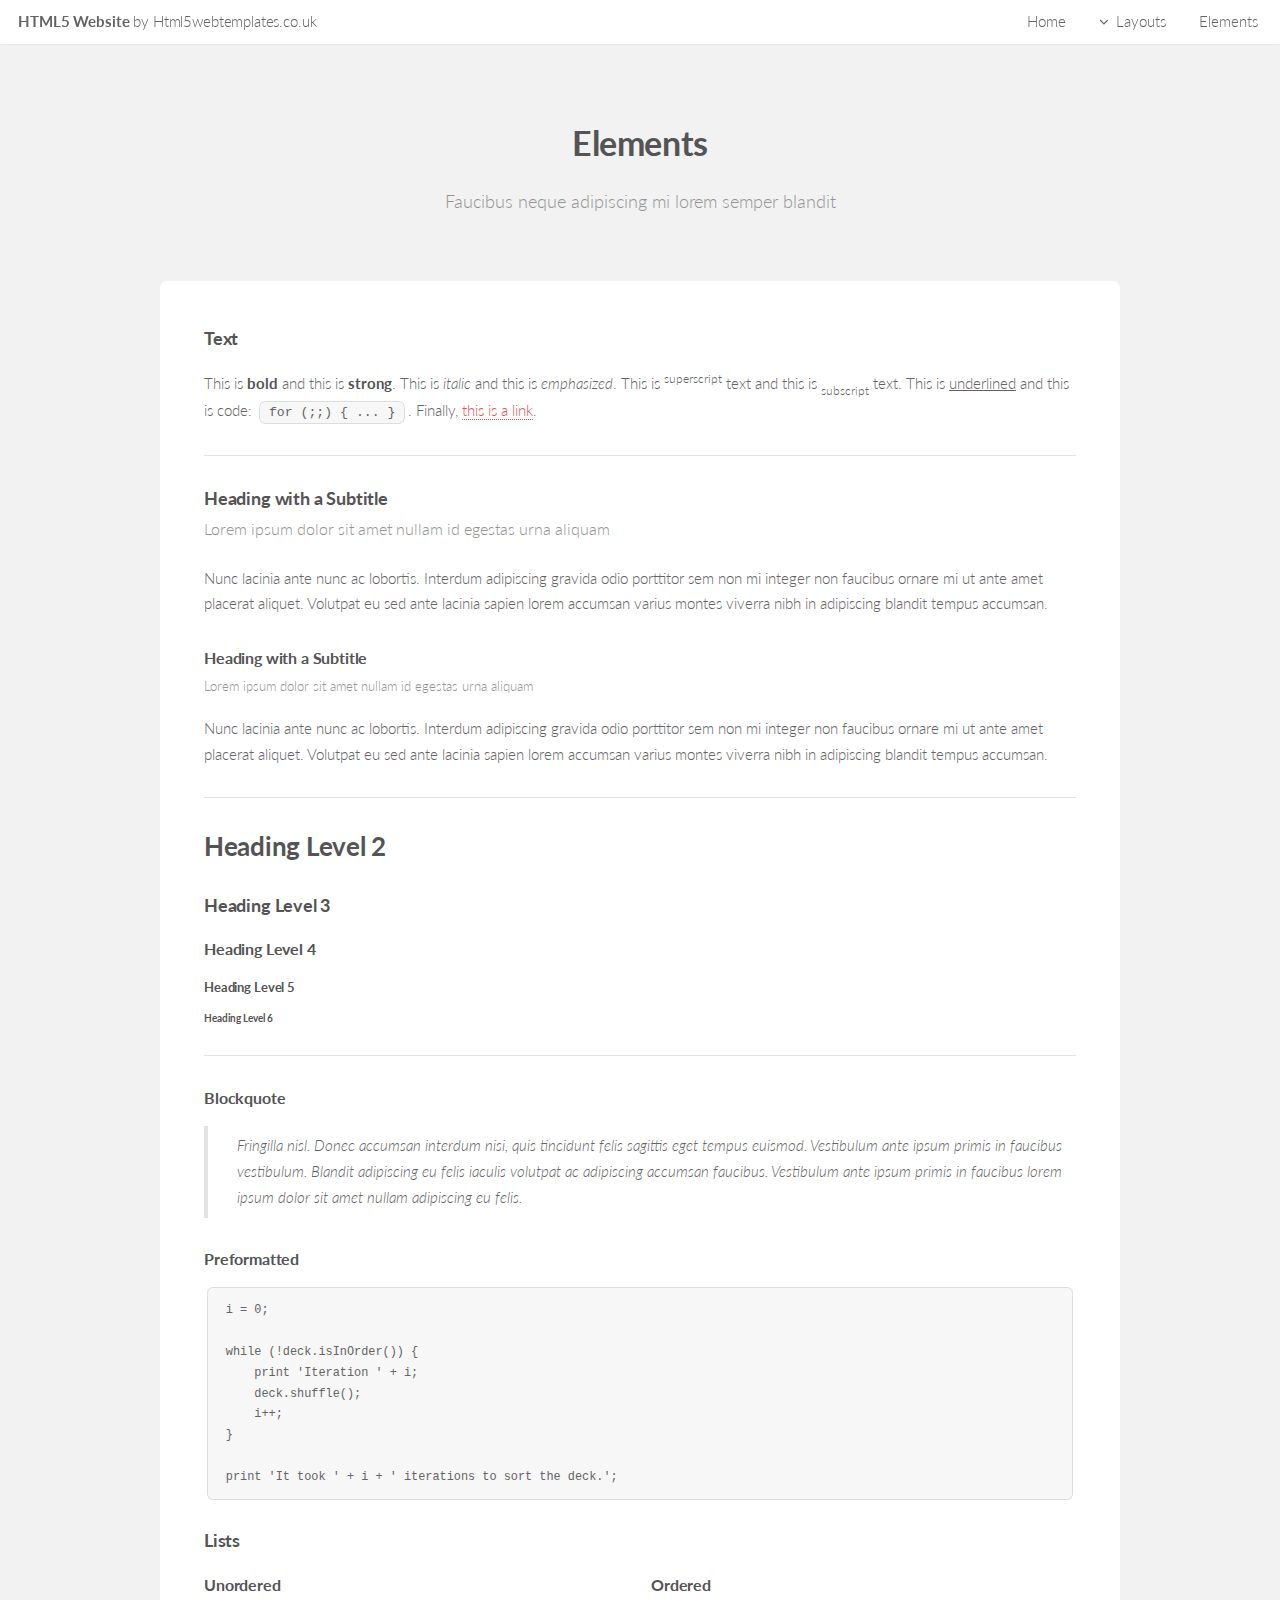
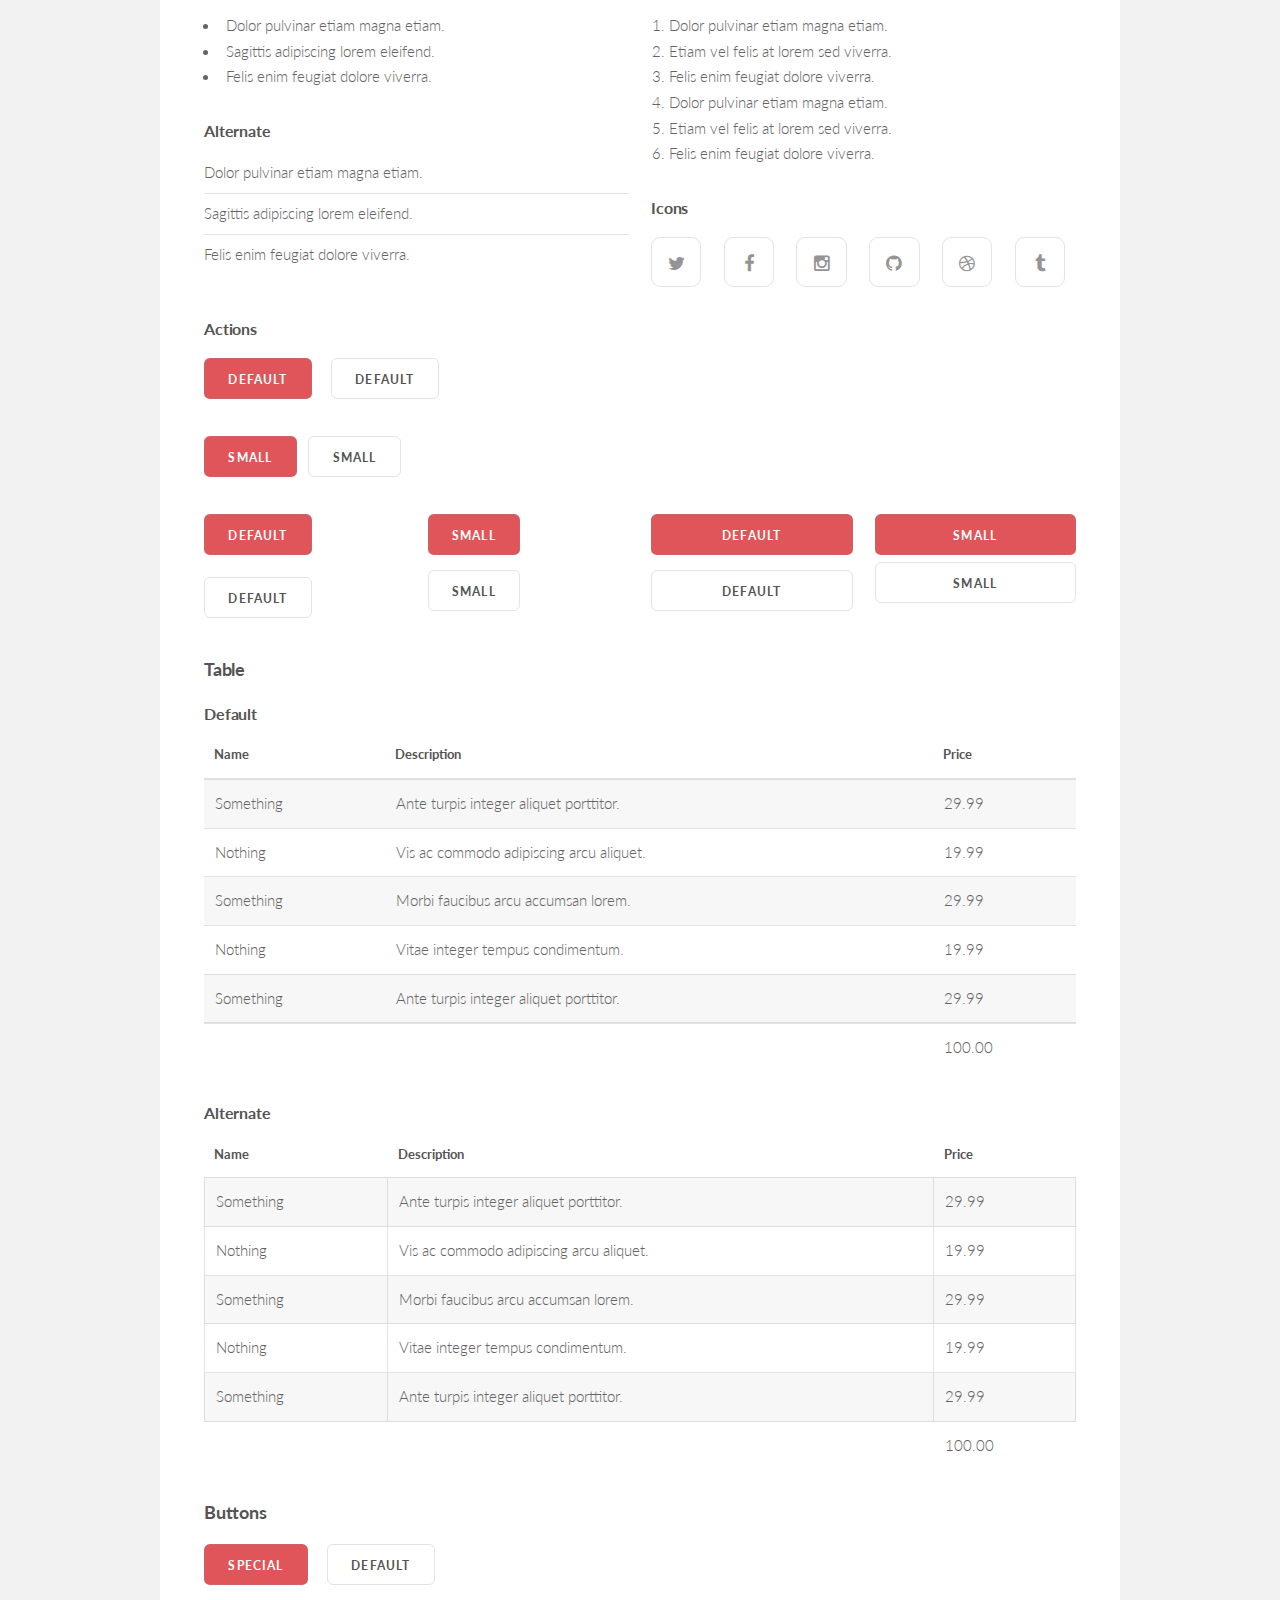
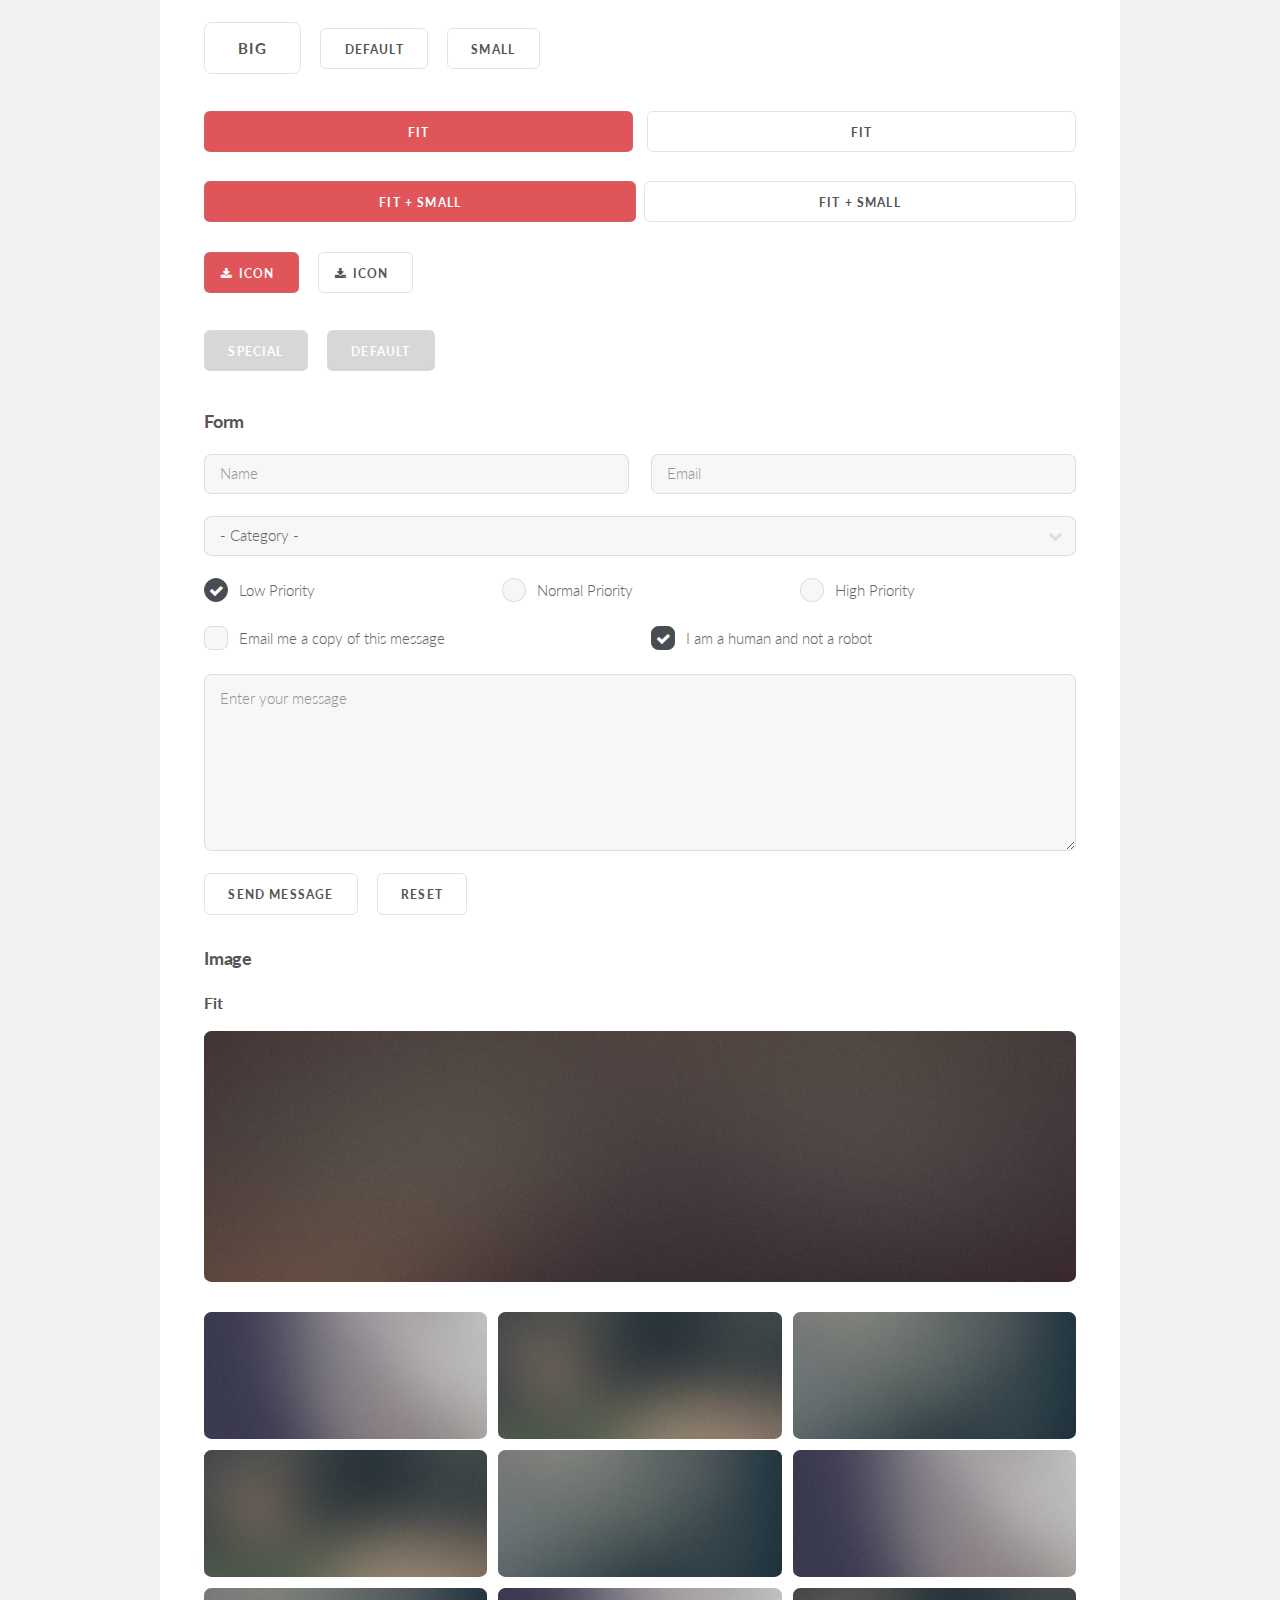
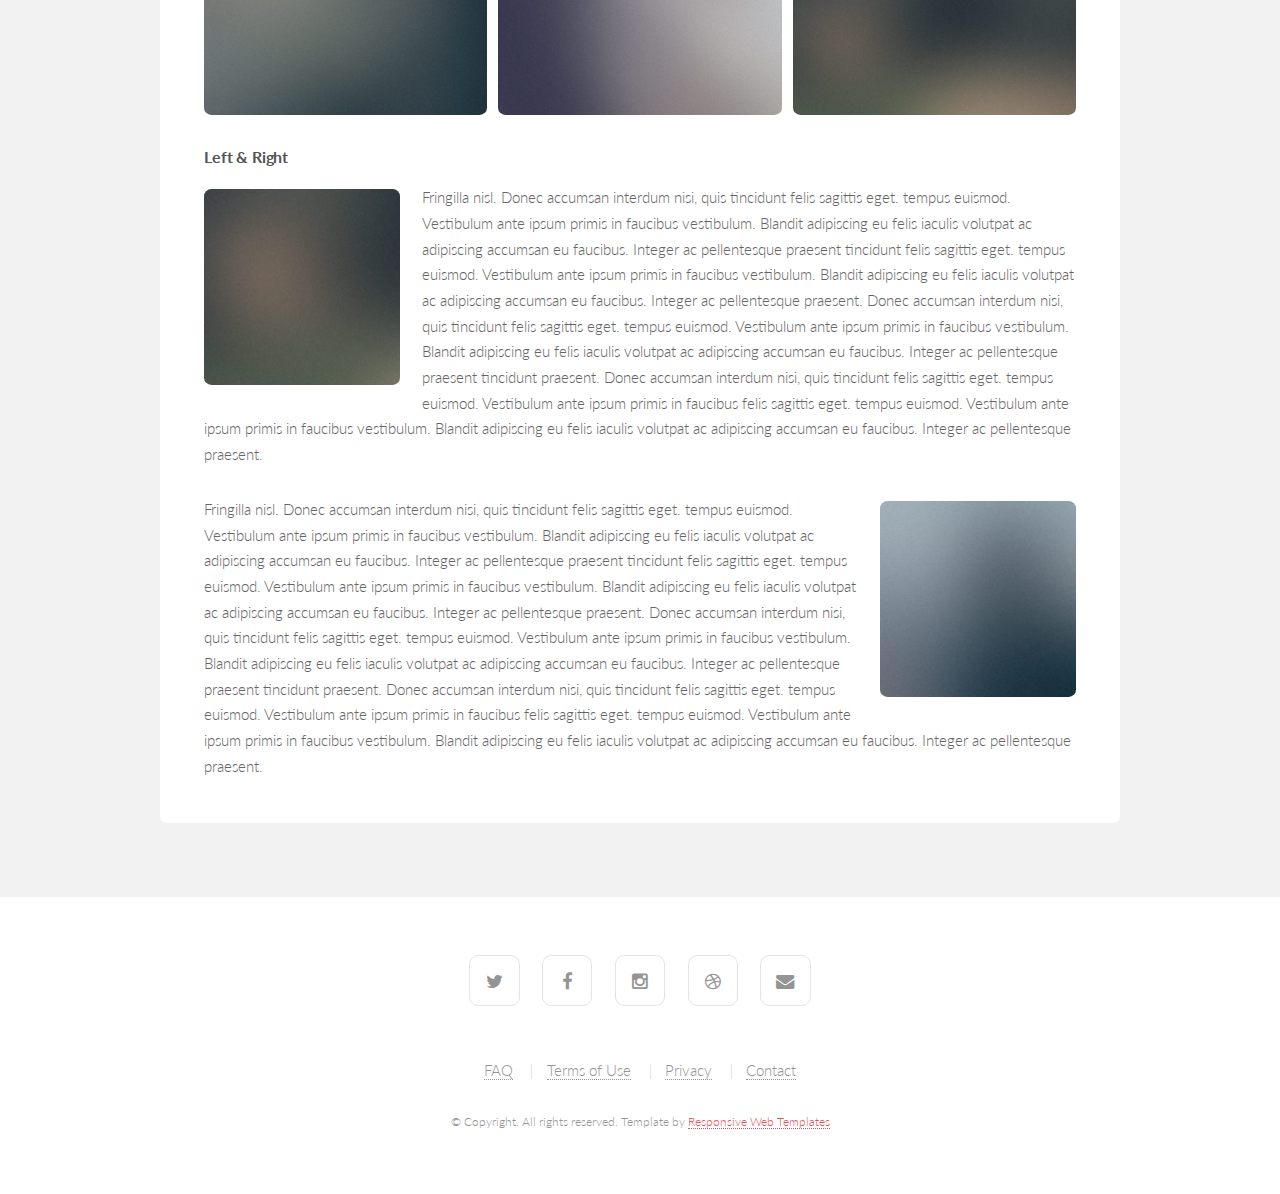
<file: elements.html>
<!DOCTYPE HTML>

<html>
	<head>
		<title> </title>
		<meta http-equiv="content-type" content="text/html; charset=utf-8" />
		<meta name="description" content="" />
		<meta name="keywords" content="" />
		<!--[if lte IE 8]><script src="css/ie/html5shiv.js"></script><![endif]-->
		<script src="js/jquery.min.js"></script>
		<script src="js/jquery.dropotron.min.js"></script>
		<script src="js/jquery.scrollgress.min.js"></script>
		<script src="js/jquery.scrolly.min.js"></script>
		<script src="js/jquery.slidertron.min.js"></script>
		<script src="js/skel.min.js"></script>
		<script src="js/skel-layers.min.js"></script>
		<script src="js/init.js"></script>
		<noscript>
			<link rel="stylesheet" href="css/skel.css" />
			<link rel="stylesheet" href="css/style.css" />
			<link rel="stylesheet" href="css/style-xlarge.css" />
		</noscript>
		<!--[if lte IE 9]><link rel="stylesheet" href="css/ie/v9.css" /><![endif]-->
		<!--[if lte IE 8]><link rel="stylesheet" href="css/ie/v8.css" /><![endif]-->
	</head>
	<body>

		<!-- Header -->
			<header id="header" class="skel-layers-fixed">
			<h1><a href="index.html">HTML5 Website <span>by Html5webtemplates.co.uk</span></a></h1>	
				<nav id="nav">
					<ul>
						<li><a href="index.html">Home</a></li>
						<li>
							<a href="" class="icon fa-angle-down">Layouts</a>
							<ul>
								<li><a href="left-sidebar.html">Left Sidebar</a></li>
								<li><a href="right-sidebar.html">Right Sidebar</a></li>
								<li><a href="no-sidebar.html">No Sidebar</a></li>
								<li>
									<a href="">Submenu</a>
									<ul>
										<li><a href="#">Option 1</a></li>
										<li><a href="#">Option 2</a></li>
										<li><a href="#">Option 3</a></li>
										<li><a href="#">Option 4</a></li>
									</ul>
								</li>
							</ul>
						</li>
						<li><a href="elements.html">Elements</a></li>
					</ul>
				</nav>
			</header>

		<!-- Main -->
			<section id="main" class="wrapper style1">
				<header class="major">
					<h2>Elements</h2>
					<p>Faucibus neque adipiscing mi lorem semper blandit</p>
				</header>
				<div class="container">
						
					<!-- Content -->
						<section id="content">

							<!-- Text -->
								<section>
									<h3>Text</h3>
									<p>This is <b>bold</b> and this is <strong>strong</strong>. This is <i>italic</i> and this is <em>emphasized</em>.
									This is <sup>superscript</sup> text and this is <sub>subscript</sub> text.
									This is <u>underlined</u> and this is code: <code>for (;;) { ... }</code>. Finally, <a href="#">this is a link</a>.</p>

									<hr />
									
									<header>
										<h3>Heading with a Subtitle</h3>
										<p>Lorem ipsum dolor sit amet nullam id egestas urna aliquam</p>
									</header>
									<p>Nunc lacinia ante nunc ac lobortis. Interdum adipiscing gravida odio porttitor sem non mi integer non faucibus ornare mi ut ante amet placerat aliquet. Volutpat eu sed ante lacinia sapien lorem accumsan varius montes viverra nibh in adipiscing blandit tempus accumsan.</p>
									<header>
										<h4>Heading with a Subtitle</h4>
										<p>Lorem ipsum dolor sit amet nullam id egestas urna aliquam</p>
									</header>
									<p>Nunc lacinia ante nunc ac lobortis. Interdum adipiscing gravida odio porttitor sem non mi integer non faucibus ornare mi ut ante amet placerat aliquet. Volutpat eu sed ante lacinia sapien lorem accumsan varius montes viverra nibh in adipiscing blandit tempus accumsan.</p>

									<hr />
									
									<h2>Heading Level 2</h2>
									<h3>Heading Level 3</h3>
									<h4>Heading Level 4</h4>
									<h5>Heading Level 5</h5>
									<h6>Heading Level 6</h6>

									<hr />

									<h4>Blockquote</h4>
									<blockquote>Fringilla nisl. Donec accumsan interdum nisi, quis tincidunt felis sagittis eget tempus euismod. Vestibulum ante ipsum primis in faucibus vestibulum. Blandit adipiscing eu felis iaculis volutpat ac adipiscing accumsan faucibus. Vestibulum ante ipsum primis in faucibus lorem ipsum dolor sit amet nullam adipiscing eu felis.</blockquote>

									<h4>Preformatted</h4>
									<pre><code>i = 0;

while (!deck.isInOrder()) {
    print 'Iteration ' + i;
    deck.shuffle();
    i++;
}

print 'It took ' + i + ' iterations to sort the deck.';
</code></pre>
								</section>

							<!-- Lists -->
								<section>
									<h3>Lists</h3>
									<div class="row">
										<div class="6u 12u(2)">

											<h4>Unordered</h4>
											<ul>
												<li>Dolor pulvinar etiam magna etiam.</li>
												<li>Sagittis adipiscing lorem eleifend.</li>
												<li>Felis enim feugiat dolore viverra.</li>
											</ul>

											<h4>Alternate</h4>
											<ul class="alt">
												<li>Dolor pulvinar etiam magna etiam.</li>
												<li>Sagittis adipiscing lorem eleifend.</li>
												<li>Felis enim feugiat dolore viverra.</li>
											</ul>
											
										</div>
										<div class="6u 12u(2)">
											
											<h4>Ordered</h4>
											<ol>
												<li>Dolor pulvinar etiam magna etiam.</li>
												<li>Etiam vel felis at lorem sed viverra.</li>
												<li>Felis enim feugiat dolore viverra.</li>
												<li>Dolor pulvinar etiam magna etiam.</li>
												<li>Etiam vel felis at lorem sed viverra.</li>
												<li>Felis enim feugiat dolore viverra.</li>
											</ol>

											<h4>Icons</h4>
											<ul class="icons">
												<li><a href="#" class="icon fa-twitter"><span class="label">Twitter</span></a></li>
												<li><a href="#" class="icon fa-facebook"><span class="label">Facebook</span></a></li>
												<li><a href="#" class="icon fa-instagram"><span class="label">Instagram</span></a></li>
												<li><a href="#" class="icon fa-github"><span class="label">Github</span></a></li>
												<li><a href="#" class="icon fa-dribbble"><span class="label">Dribbble</span></a></li>
												<li><a href="#" class="icon fa-tumblr"><span class="label">Tumblr</span></a></li>
											</ul>

										</div>
									</div>

									<h4>Actions</h4>
									<ul class="actions">
										<li><a href="#" class="button special">Default</a></li>
										<li><a href="#" class="button">Default</a></li>
									</ul>
									<ul class="actions small">
										<li><a href="#" class="button special small">Small</a></li>
										<li><a href="#" class="button small">Small</a></li>
									</ul>
									<div class="row">
										<div class="3u 12u(2)">
											<ul class="actions vertical">
												<li><a href="#" class="button special">Default</a></li>
												<li><a href="#" class="button">Default</a></li>
											</ul>
										</div>
										<div class="3u 12u(2)">
											<ul class="actions vertical small">
												<li><a href="#" class="button special small">Small</a></li>
												<li><a href="#" class="button small">Small</a></li>
											</ul>
										</div>
										<div class="3u 12u(2)">
											<ul class="actions vertical">
												<li><a href="#" class="button special fit">Default</a></li>
												<li><a href="#" class="button fit">Default</a></li>
											</ul>
										</div>
										<div class="3u 12u(2)">
											<ul class="actions vertical small">
												<li><a href="#" class="button special small fit">Small</a></li>
												<li><a href="#" class="button small fit">Small</a></li>
											</ul>
										</div>
									</div>
								</section>

							<!-- Table -->
								<section>
									<h3>Table</h3>
									
									<h4>Default</h4>
									<div class="table-wrapper">
										<table>
											<thead>
												<tr>
													<th>Name</th>
													<th>Description</th>
													<th>Price</th>
												</tr>
											</thead>
											<tbody>
												<tr>
													<td>Something</td>
													<td>Ante turpis integer aliquet porttitor.</td>
													<td>29.99</td>
												</tr>
												<tr>
													<td>Nothing</td>
													<td>Vis ac commodo adipiscing arcu aliquet.</td>
													<td>19.99</td>
												</tr>
												<tr>
													<td>Something</td>
													<td> Morbi faucibus arcu accumsan lorem.</td>
													<td>29.99</td>
												</tr>
												<tr>
													<td>Nothing</td>
													<td>Vitae integer tempus condimentum.</td>
													<td>19.99</td>
												</tr>
												<tr>
													<td>Something</td>
													<td>Ante turpis integer aliquet porttitor.</td>
													<td>29.99</td>
												</tr>
											</tbody>
											<tfoot>
												<tr>
													<td colspan="2"></td>
													<td>100.00</td>
												</tr>
											</tfoot>
										</table>
									</div>
									
									<h4>Alternate</h4>
									<div class="table-wrapper">
										<table class="alt">
											<thead>
												<tr>
													<th>Name</th>
													<th>Description</th>
													<th>Price</th>
												</tr>
											</thead>
											<tbody>
												<tr>
													<td>Something</td>
													<td>Ante turpis integer aliquet porttitor.</td>
													<td>29.99</td>
												</tr>
												<tr>
													<td>Nothing</td>
													<td>Vis ac commodo adipiscing arcu aliquet.</td>
													<td>19.99</td>
												</tr>
												<tr>
													<td>Something</td>
													<td> Morbi faucibus arcu accumsan lorem.</td>
													<td>29.99</td>
												</tr>
												<tr>
													<td>Nothing</td>
													<td>Vitae integer tempus condimentum.</td>
													<td>19.99</td>
												</tr>
												<tr>
													<td>Something</td>
													<td>Ante turpis integer aliquet porttitor.</td>
													<td>29.99</td>
												</tr>
											</tbody>
											<tfoot>
												<tr>
													<td colspan="2"></td>
													<td>100.00</td>
												</tr>
											</tfoot>
										</table>
									</div>
								</section>

							<!-- Buttons -->
								<section>
									<h3>Buttons</h3>
									<ul class="actions">
										<li><a href="#" class="button special">Special</a></li>
										<li><a href="#" class="button">Default</a></li>
									</ul>
									<ul class="actions">
										<li><a href="#" class="button big">Big</a></li>
										<li><a href="#" class="button">Default</a></li>
										<li><a href="#" class="button small">Small</a></li>
									</ul>
									<ul class="actions fit">
										<li><a href="#" class="button special fit">Fit</a></li>
										<li><a href="#" class="button fit">Fit</a></li>
									</ul>
									<ul class="actions fit small">
										<li><a href="#" class="button special fit small">Fit + Small</a></li>
										<li><a href="#" class="button fit small">Fit + Small</a></li>
									</ul>
									<ul class="actions">
										<li><a href="#" class="button special icon fa-download">Icon</a></li>
										<li><a href="#" class="button icon fa-download">Icon</a></li>
									</ul>
									<ul class="actions">
										<li><span class="button special disabled">Special</span></li>
										<li><span class="button disabled">Default</span></li>
									</ul>
								</section>

							<!-- Form -->
								<section>
									<h3>Form</h3>
									<form method="post" action="#">
										<div class="row uniform">
											<div class="6u 12u(3)">
												<input type="text" name="name" id="name" value="" placeholder="Name" />
											</div>
											<div class="6u 12u(3)">
												<input type="email" name="email" id="email" value="" placeholder="Email" />
											</div>
										</div>
										<div class="row uniform">
											<div class="12u">
												<div class="select-wrapper">
													<select name="category" id="category">
														<option value="">- Category -</option>
														<option value="1">Manufacturing</option>
														<option value="1">Shipping</option>
														<option value="1">Administration</option>
														<option value="1">Human Resources</option>
													</select>
												</div>
											</div>
										</div>
										<div class="row uniform">
											<div class="4u 12u(2)">
												<input type="radio" id="priority-low" name="priority" checked>
												<label for="priority-low">Low Priority</label>
											</div>
											<div class="4u 12u(2)">
												<input type="radio" id="priority-normal" name="priority">
												<label for="priority-normal">Normal Priority</label>
											</div>
											<div class="4u 12u(2)">
												<input type="radio" id="priority-high" name="priority">
												<label for="priority-high">High Priority</label>
											</div>
										</div>
										<div class="row uniform">
											<div class="6u 12u(2)">
												<input type="checkbox" id="copy" name="copy">
												<label for="copy">Email me a copy of this message</label>
											</div>
											<div class="6u 12u(2)">
												<input type="checkbox" id="human" name="human" checked>
												<label for="human">I am a human and not a robot</label>
											</div>
										</div>
										<div class="row uniform">
											<div class="12u">
												<textarea name="message" id="message" placeholder="Enter your message" rows="6"></textarea>
											</div>
										</div>
										<div class="row uniform">
											<div class="12u">
												<ul class="actions">
													<li><input type="submit" value="Send Message" /></li>
													<li><input type="reset" value="Reset" class="alt" /></li>
												</ul>
											</div>
										</div>
									</form>
								</section>

							<!-- Image -->
								<section>
									<h3>Image</h3>
									<h4>Fit</h4>
									<span class="image fit"><img src="images/pic07.jpg" alt="" /></span>
									<div class="box alt">
										<div class="row 50% uniform">
											<div class="4u 6u(3)"><span class="image fit"><img src="images/pic01.jpg" alt="" /></span></div>
											<div class="4u 6u(3)"><span class="image fit"><img src="images/pic02.jpg" alt="" /></span></div>
											<div class="4u 6u(3)"><span class="image fit"><img src="images/pic03.jpg" alt="" /></span></div>
											<div class="4u 6u(3)"><span class="image fit"><img src="images/pic02.jpg" alt="" /></span></div>
											<div class="4u 6u(3)"><span class="image fit"><img src="images/pic03.jpg" alt="" /></span></div>
											<div class="4u 6u(3)"><span class="image fit"><img src="images/pic01.jpg" alt="" /></span></div>
											<div class="4u 6u(3)"><span class="image fit"><img src="images/pic03.jpg" alt="" /></span></div>
											<div class="4u 6u(3)"><span class="image fit"><img src="images/pic01.jpg" alt="" /></span></div>
											<div class="4u 6u(3)"><span class="image fit"><img src="images/pic02.jpg" alt="" /></span></div>
										</div>
									</div>

									<h4>Left &amp; Right</h4>
									<p><span class="image left"><img src="images/pic08.jpg" alt="" /></span>Fringilla nisl. Donec accumsan interdum nisi, quis tincidunt felis sagittis eget. tempus euismod. Vestibulum ante ipsum primis in faucibus vestibulum. Blandit adipiscing eu felis iaculis volutpat ac adipiscing accumsan eu faucibus. Integer ac pellentesque praesent tincidunt felis sagittis eget. tempus euismod. Vestibulum ante ipsum primis in faucibus vestibulum. Blandit adipiscing eu felis iaculis volutpat ac adipiscing accumsan eu faucibus. Integer ac pellentesque praesent. Donec accumsan interdum nisi, quis tincidunt felis sagittis eget. tempus euismod. Vestibulum ante ipsum primis in faucibus vestibulum. Blandit adipiscing eu felis iaculis volutpat ac adipiscing accumsan eu faucibus. Integer ac pellentesque praesent tincidunt praesent. Donec accumsan interdum nisi, quis tincidunt felis sagittis eget. tempus euismod. Vestibulum ante ipsum primis in faucibus felis sagittis eget. tempus euismod. Vestibulum ante ipsum primis in faucibus vestibulum. Blandit adipiscing eu felis iaculis volutpat ac adipiscing accumsan eu faucibus. Integer ac pellentesque praesent.</p>
									<p><span class="image right"><img src="images/pic09.jpg" alt="" /></span>Fringilla nisl. Donec accumsan interdum nisi, quis tincidunt felis sagittis eget. tempus euismod. Vestibulum ante ipsum primis in faucibus vestibulum. Blandit adipiscing eu felis iaculis volutpat ac adipiscing accumsan eu faucibus. Integer ac pellentesque praesent tincidunt felis sagittis eget. tempus euismod. Vestibulum ante ipsum primis in faucibus vestibulum. Blandit adipiscing eu felis iaculis volutpat ac adipiscing accumsan eu faucibus. Integer ac pellentesque praesent. Donec accumsan interdum nisi, quis tincidunt felis sagittis eget. tempus euismod. Vestibulum ante ipsum primis in faucibus vestibulum. Blandit adipiscing eu felis iaculis volutpat ac adipiscing accumsan eu faucibus. Integer ac pellentesque praesent tincidunt praesent. Donec accumsan interdum nisi, quis tincidunt felis sagittis eget. tempus euismod. Vestibulum ante ipsum primis in faucibus felis sagittis eget. tempus euismod. Vestibulum ante ipsum primis in faucibus vestibulum. Blandit adipiscing eu felis iaculis volutpat ac adipiscing accumsan eu faucibus. Integer ac pellentesque praesent.</p>
								</section>

						</section>

				</div>
			</section>
			
		<!-- Footer -->
			<footer id="footer">
				<ul class="icons">
					<li><a href="#" class="icon fa-twitter"><span class="label">Twitter</span></a></li>
					<li><a href="#" class="icon fa-facebook"><span class="label">Facebook</span></a></li>
					<li><a href="#" class="icon fa-instagram"><span class="label">Instagram</span></a></li>
					<li><a href="#" class="icon fa-dribbble"><span class="label">Dribbble</span></a></li>
					<li><a href="#" class="icon fa-envelope"><span class="label">Envelope</span></a></li>
				</ul>
				<ul class="menu">
					<li><a href="#">FAQ</a></li>
					<li><a href="#">Terms of Use</a></li>
					<li><a href="#">Privacy</a></li>
					<li><a href="#">Contact</a></li>
				</ul>
				<span class="copyright">
			&copy; Copyright. All rights reserved. Template by <a href="http://www.html5webtemplates.co.uk">Responsive Web Templates</a>	
				</span>
			</footer>

	</body>
</html>
</file>
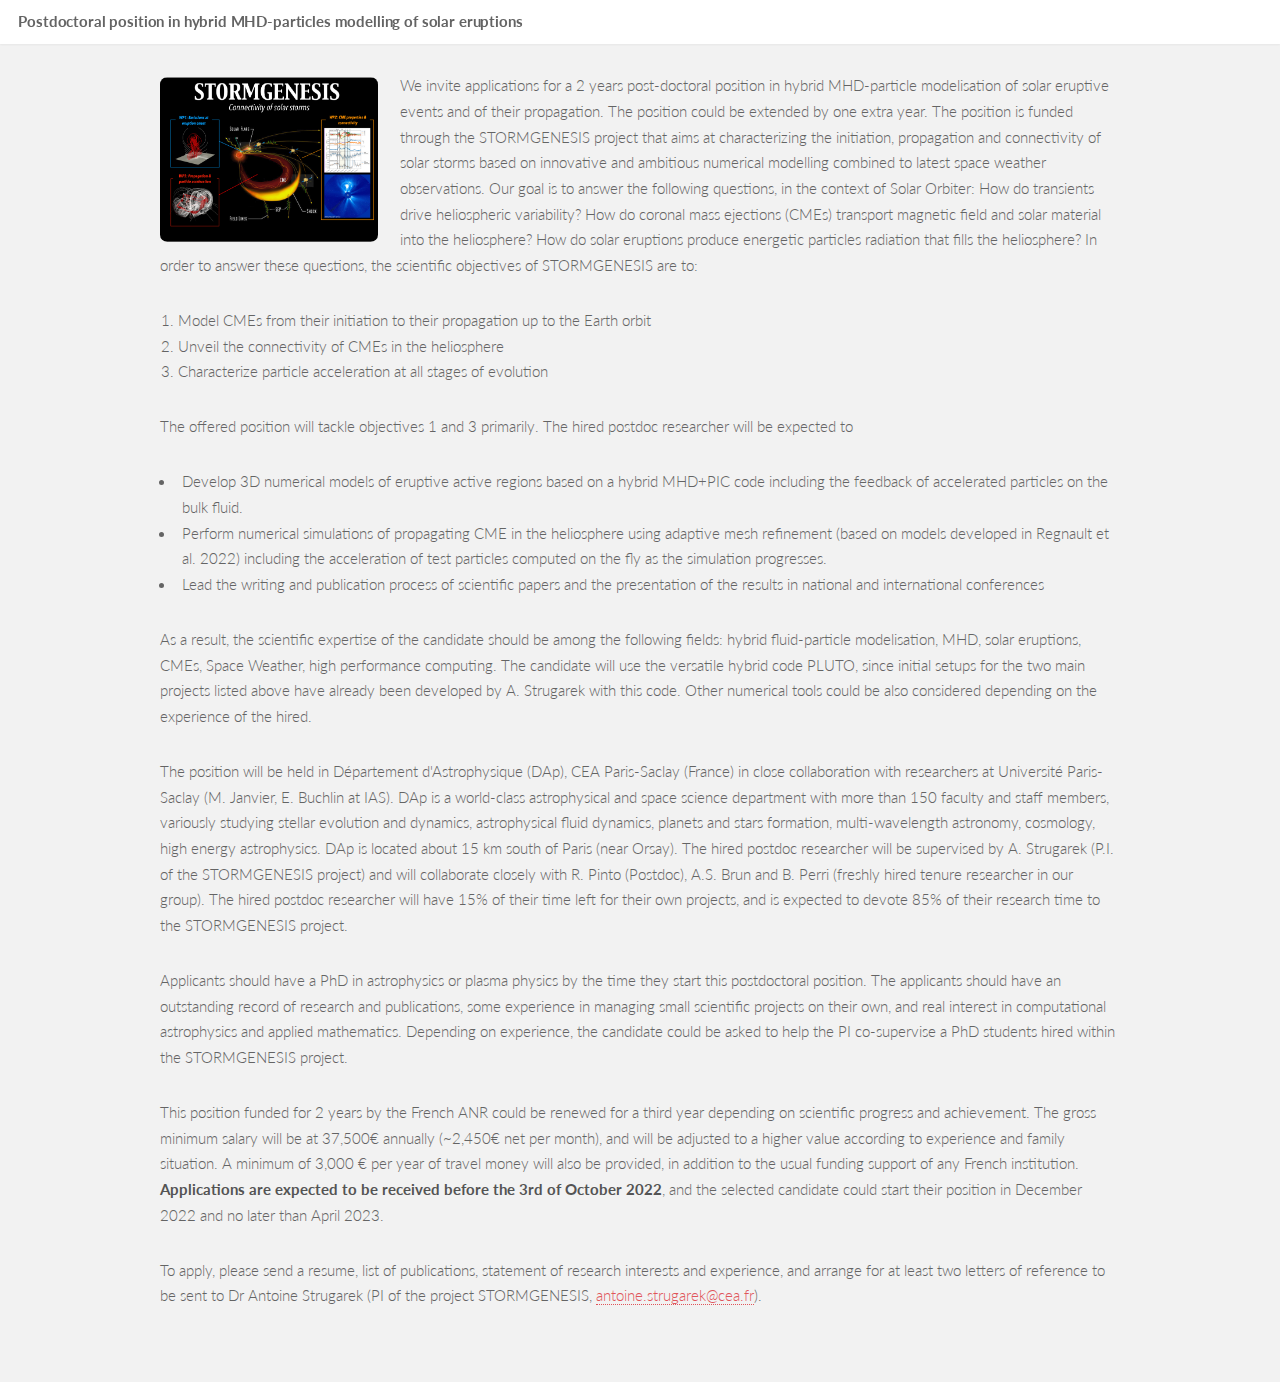
<file: jobad.html>
<!DOCTYPE HTML>

<html>
	<head>
		<title> </title>
		<meta http-equiv="content-type" content="text/html; charset=utf-8" />
		<meta name="description" content="" />
		<meta name="keywords" content="" />
		<!--[if lte IE 8]><script src="css/ie/html5shiv.js"></script><![endif]-->
		<script src="js/jquery.min.js"></script>
		<script src="js/jquery.dropotron.min.js"></script>
		<script src="js/jquery.scrollgress.min.js"></script>
		<script src="js/jquery.scrolly.min.js"></script>
		<script src="js/jquery.slidertron.min.js"></script>
		<script src="js/skel.min.js"></script>
		<script src="js/skel-layers.min.js"></script>
		<script src="js/init.js"></script>
		<noscript>
			<link rel="stylesheet" href="css/skel.css" />
			<link rel="stylesheet" href="css/style.css" />
			<link rel="stylesheet" href="css/style-xlarge.css" />
		</noscript>
		<!--[if lte IE 9]><link rel="stylesheet" href="css/ie/v9.css" /><![endif]-->
		<!--[if lte IE 8]><link rel="stylesheet" href="css/ie/v8.css" /><![endif]-->
	</head>
	<body class="landing">

		<!-- Header -->
			<header id="header" class="skel-layers-fixed">
                	<h1>Postdoctoral position in hybrid MHD-particles modelling of solar eruptions </h1>
 			</header>

			<section id="ad" class="wrapper style1">
				<div class="container">

					<div class="container">
						<a href="#" class="image left"><img src="images/STORMGENESIS.png" alt="" /></a>

						<p> We invite applications for a 2 years post-doctoral position in hybrid MHD-particle modelisation of solar eruptive events and of their propagation. The position could be extended by one extra year.

						The position is funded through the STORMGENESIS project that aims at characterizing the initiation, propagation and connectivity of solar storms based on innovative and ambitious numerical modelling combined to latest space weather observations. Our goal is to answer the following questions, in the context of Solar Orbiter: How do transients drive heliospheric variability? How do coronal mass ejections (CMEs) transport magnetic field and solar material into the heliosphere? How do solar eruptions produce energetic particles radiation that fills the heliosphere? In order to answer these questions, the scientific objectives of STORMGENESIS are to:</p>

						<ol>
							<li> Model CMEs from their initiation to their propagation up to the Earth orbit</li>
							<li> Unveil the connectivity of CMEs in the heliosphere </li>
							<li> Characterize particle acceleration at all stages of evolution</li>
						</ol>
					</div>

					<p>The offered position will tackle objectives 1 and 3 primarily. The hired postdoc researcher will be expected to </p>

					<ul>
						<li>Develop 3D numerical models of eruptive active regions based on a hybrid MHD+PIC code including the feedback of accelerated particles on the bulk fluid. </li>
						<li>Perform numerical simulations of propagating CME in the heliosphere using adaptive mesh refinement (based on models developed in Regnault et al. 2022) including the acceleration of test particles computed on the fly as the simulation progresses. </li>
						<li>Lead the writing and publication process of scientific papers and the presentation of the results in national and international conferences	</li>
					</ul>

					<p>As a result, the scientific expertise of the candidate should be among the following fields: hybrid fluid-particle modelisation, MHD, solar eruptions, CMEs, Space Weather, high performance computing. The candidate will use the versatile hybrid code PLUTO, since initial setups for the two main projects listed above have already been developed by A. Strugarek with this code. Other numerical tools could be also considered depending on the experience of the hired. </p>

					<p>The position will be held in Département d'Astrophysique (DAp), CEA Paris-Saclay (France) in close collaboration with researchers at Université Paris-Saclay (M. Janvier, E. Buchlin at IAS). DAp is a world-class astrophysical and space science department with more than 150 faculty and staff members, variously studying stellar evolution and dynamics, astrophysical fluid dynamics, planets and stars formation, multi-wavelength astronomy, cosmology, high energy astrophysics. DAp is located about 15 km south of Paris (near Orsay). The hired postdoc researcher will be supervised by A. Strugarek (P.I. of the STORMGENESIS project) and will collaborate closely with R. Pinto (Postdoc), A.S. Brun and B. Perri (freshly hired tenure researcher in our group). The hired postdoc researcher will have 15% of their time left for their own projects, and is expected to devote 85% of their research time to the STORMGENESIS project.</p>

					<p>Applicants should have a PhD in astrophysics or plasma physics by the time they start this postdoctoral position. The applicants should have an outstanding record of research and publications, some experience in managing small scientific projects on their own, and real interest in computational astrophysics and applied mathematics. Depending on experience, the candidate could be asked to help the PI co-supervise a PhD students hired within the STORMGENESIS project.</p>

					<p>This position funded for 2 years by the French ANR could be renewed for a third year depending on scientific progress and achievement. The gross minimum salary will be at 37,500€ annually (~2,450€ net per month), and will be adjusted to a higher value according to experience and family situation. A minimum of 3,000 € per year of travel money will also be provided, in addition to the usual funding support of any French institution. <strong>Applications are expected to be received before the 3rd of October 2022</strong>, and the selected candidate could start their position in December 2022 and no later than April 2023.  </p>

					<p>To apply, please send a resume, list of publications, statement of research interests and experience, and arrange for at least two letters of reference to be sent to Dr Antoine Strugarek (PI of the project STORMGENESIS, <a href="mailto:antoine.strugarek@cea.fr">antoine.strugarek@cea.fr</a>).</p>
					
					

				</div>
			</section>


	</body>
</html>
</file>
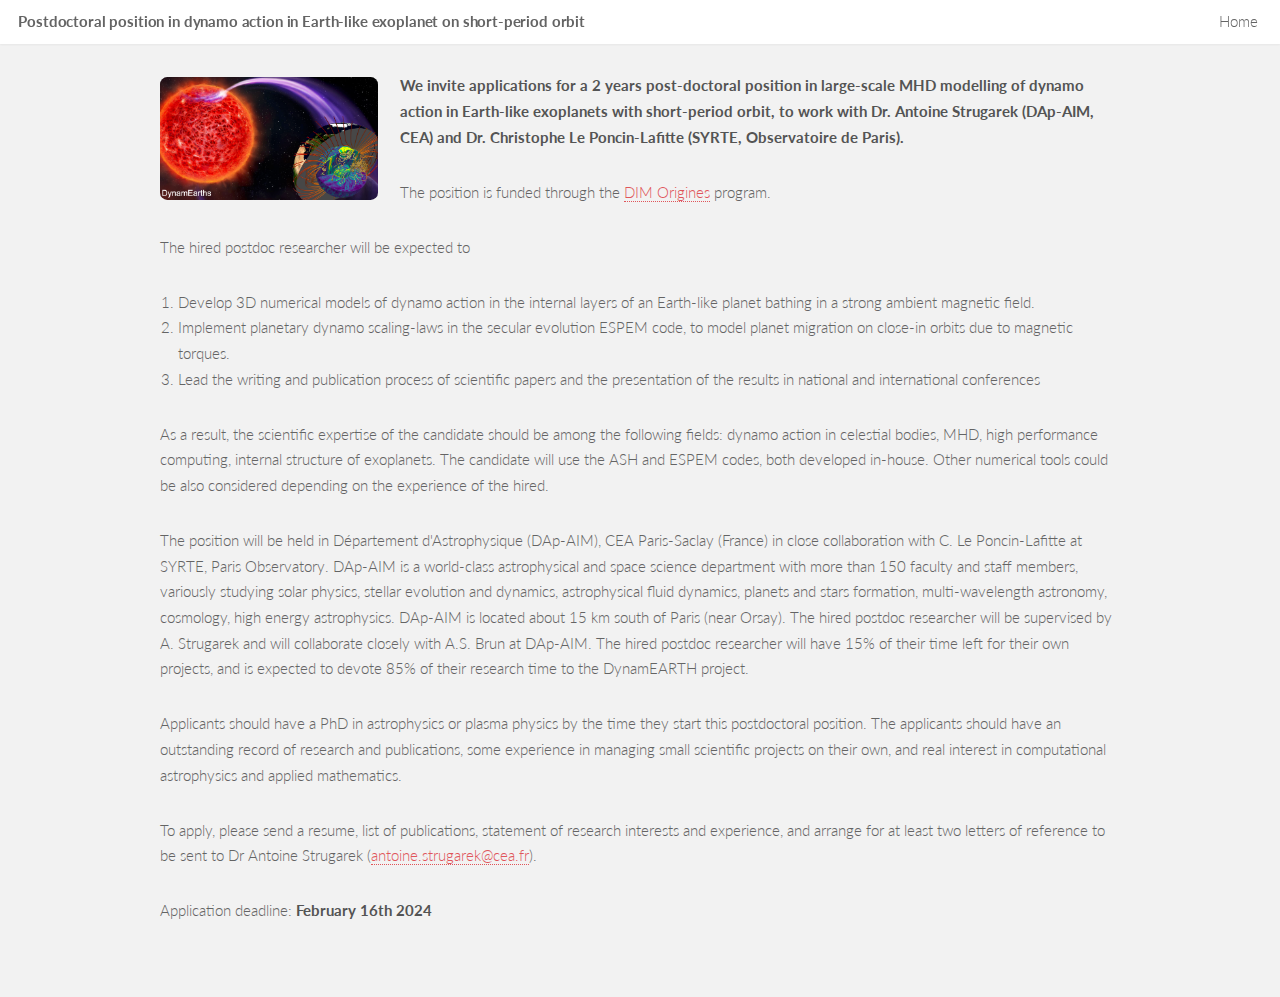
<file: jobad_MagEarth.html>
<!DOCTYPE HTML>

<html>
	<head>
		<title> </title>
		<meta http-equiv="content-type" content="text/html; charset=utf-8" />
		<meta name="description" content="" />
		<meta name="keywords" content="" />
		<!--[if lte IE 8]><script src="css/ie/html5shiv.js"></script><![endif]-->
		<script src="js/jquery.min.js"></script>
		<script src="js/jquery.dropotron.min.js"></script>
		<script src="js/jquery.scrollgress.min.js"></script>
		<script src="js/jquery.scrolly.min.js"></script>
		<script src="js/jquery.slidertron.min.js"></script>
		<script src="js/skel.min.js"></script>
		<script src="js/skel-layers.min.js"></script>
		<script src="js/init.js"></script>
		<noscript>
			<link rel="stylesheet" href="css/skel.css" />
			<link rel="stylesheet" href="css/style.css" />
			<link rel="stylesheet" href="css/style-xlarge.css" />
		</noscript>
		<!--[if lte IE 9]><link rel="stylesheet" href="css/ie/v9.css" /><![endif]-->
		<!--[if lte IE 8]><link rel="stylesheet" href="css/ie/v8.css" /><![endif]-->
	</head>
	<body class="landing">

		<!-- Header -->
			<header id="header" class="skel-layers-fixed">
                	<h1>Postdoctoral position in dynamo action in Earth-like exoplanet on short-period orbit  </h1>
					<nav id="nav">
						<ul>
							<li><a href="index.html">Home</a></li>
						</ul>
					</nav>
 			</header>

			<section id="ad" class="wrapper style1">
				<!-- <div class="container"> -->

					<div class="container">
						<a href="#" class="image left"><img src="images/DynamEARTH.png" alt="" /></a>
						<p><b>We invite applications for a 2 years post-doctoral position in large-scale MHD modelling of dynamo action in Earth-like exoplanets with short-period orbit, to work with Dr. Antoine Strugarek (DAp-AIM, CEA) and Dr. Christophe Le Poncin-Lafitte (SYRTE, Observatoire de Paris). </b></p>
					</div>

					<div class="container">
					<p>	The position is funded through the <a href="http://www.dim-origines.fr">DIM Origines</a> program.</p> 
					
					<p>The hired postdoc researcher will be expected to </p>

					<ol>
						<li> Develop 3D numerical models of dynamo action in the internal layers of an Earth-like planet bathing in a strong ambient magnetic field. </li>
						<li> Implement planetary dynamo scaling-laws in the secular evolution ESPEM code, to model planet migration on close-in orbits due to magnetic torques. </li>
						<li> Lead the writing and publication process of scientific papers and the presentation of the results in national and international conferences</li>
					</ol>

					<p>As a result, the scientific expertise of the candidate should be among the following fields: dynamo action in celestial bodies, MHD, high performance computing, internal structure of exoplanets. The candidate will use the ASH and ESPEM codes, both developed in-house. Other numerical tools could be also considered depending on the experience of the hired. </p>

					<p>The position will be held in Département d'Astrophysique (DAp-AIM), CEA Paris-Saclay (France) in close collaboration with C. Le Poncin-Lafitte at SYRTE, Paris Observatory. DAp-AIM is a world-class astrophysical and space science department with more than 150 faculty and staff members, variously studying solar physics, stellar evolution and dynamics, astrophysical fluid dynamics, planets and stars formation, multi-wavelength astronomy, cosmology, high energy astrophysics. DAp-AIM is located about 15 km south of Paris (near Orsay). The hired postdoc researcher will be supervised by A. Strugarek and will collaborate closely with A.S. Brun at DAp-AIM. The hired postdoc researcher will have 15% of their time left for their own projects, and is expected to devote 85% of their research time to the DynamEARTH project.</p>

					<p>Applicants should have a PhD in astrophysics or plasma physics by the time they start this postdoctoral position. The applicants should have an outstanding record of research and publications, some experience in managing small scientific projects on their own, and real interest in computational astrophysics and applied mathematics.</p>

					<p>To apply, please send a resume, list of publications, statement of research interests and experience, and arrange for at least two letters of reference to be sent to Dr Antoine Strugarek (<a href="mailto:antoine.strugarek@cea.fr">antoine.strugarek@cea.fr</a>).</p>

					<p>Application deadline: <b>February 16th 2024</b></p>

				</div>
					

				<!-- </div> -->
			</section>


	</body>
</html>
</file>
<file: css/style-xlarge.css>
/*
	Drift by Pixelarity
	pixelarity.com @pixelarity
	License: pixelarity.com/license
*/

/* Basic */

	body, input, select, textarea {
		font-size: 12pt;
	}

/* Banner */

	#banner {
		padding: 12em 0;
	}
</file>
<file: css/ie/v9.css>
/*
	Drift by Pixelarity
	pixelarity.com @pixelarity
	License: pixelarity.com/license
*/

/* Banner */

	#banner:after {
		display: none;
	}
</file>
<file: css/ie/v8.css>
/*
	Drift by Pixelarity
	pixelarity.com @pixelarity
	License: pixelarity.com/license
*/

/* Border Fix */

	.image,
	.image > img,
	.box,
	.slider .viewer,
	.slider .nav-next,
	.slider .nav-previous,
	#main > .container {
		-ms-behavior: url("css/ie/PIE.htc");
	}

	code,
	table td,
	ul.icons li .icon,
	.feature:before,
	input[type="submit"],
	input[type="reset"],
	input[type="button"],
	.button,
	input[type="text"],
	input[type="password"],
	input[type="email"],
	select,
	textarea {
		border: solid 1px #ccc;
	}

/* Box */

	.box {
		position: relative;
	}

		.box.post .image:first-child {
			margin: 0 0 2em;
			width: 100%;
		}

/* Header */

	#header {
		border-bottom: solid 1px #ccc;
	}

		#header.alt {
			border-bottom: 0;
		}

	.dropotron {
		border: solid 1px #ccc;
	}

		.dropotron.level-0 {
			margin-top: -4px;
			border-top: 0;
		}

			.dropotron.level-0:before {
				display: none;
			}

/* Banner */

	#banner {
		background-image: url("../../images/banner.jpg");
		background-repeat: no-repeat;
		background-size: cover;
		-ms-behavior: url("css/ie/backgroundsize.min.htc");
	}
</file>
<file: css/skel.css>
/* Resets (http://meyerweb.com/eric/tools/css/reset/ | v2.0 | 20110126 | License: none (public domain)) */

	html,body,div,span,applet,object,iframe,h1,h2,h3,h4,h5,h6,p,blockquote,pre,a,abbr,acronym,address,big,cite,code,del,dfn,em,img,ins,kbd,q,s,samp,small,strike,strong,sub,sup,tt,var,b,u,i,center,dl,dt,dd,ol,ul,li,fieldset,form,label,legend,table,caption,tbody,tfoot,thead,tr,th,td,article,aside,canvas,details,embed,figure,figcaption,footer,header,hgroup,menu,nav,output,ruby,section,summary,time,mark,audio,video{margin:0;padding:0;border:0;font-size:100%;font:inherit;vertical-align:baseline;}article,aside,details,figcaption,figure,footer,header,hgroup,menu,nav,section{display:block;}body{line-height:1;}ol,ul{list-style:none;}blockquote,q{quotes:none;}blockquote:before,blockquote:after,q:before,q:after{content:'';content:none;}table{border-collapse:collapse;border-spacing:0;}body{-webkit-text-size-adjust:none}

/* Box Model */

	*, *:before, *:after {
		-moz-box-sizing: border-box;
		-webkit-box-sizing: border-box;
		box-sizing: border-box;
	}

/* Container */

	body {
		/* min-width: (containers) */
		min-width: 1200px;
	}

	.container {
		margin-left: auto;
		margin-right: auto;
		
		/* width: (containers) */
		width: 1200px;
	}

	/* Modifiers */

		/* 125% */
			.container.\31 25\25 {
				width: 100%;
				
				/* max-width: (containers * 1.25) */
				max-width: 1500px;

				/* min-width: (containers) */
				min-width: 1200px;
			}

		/* 75% */
			.container.\37 5\25 {
				
				/* width: (containers * 0.75) */
				width: 900px;

			}

		/* 50% */
			.container.\35 0\25 {
				
				/* width: (containers * 0.50) */
				width: 600px;

			}

		/* 25% */
			.container.\32 5\25 {
				
				/* width: (containers * 0.25) */
				width: 300px;

			}

/* Grid */

	.row {
		border-bottom: solid 1px transparent;
	}
	
	.row > * {
		float: left;
	}
	
	.row:after, .row:before {
		content: '';
		display: block;
		clear: both;
		height: 0;
	}
	
	.row.uniform > * > :first-child {
		margin-top: 0;
	}
	
	.row.uniform > * > :last-child {
		margin-bottom: 0;
	}

	/* Gutters */

		/* Normal */
		
			.row > * {
				/* padding: (gutters.horizontal) 0 0 (gutters.vertical) */
				padding: 0 0 0 2em;
			}

			.row {
				/* margin: -(gutters.horizontal) 0 0 -(gutters.vertical) */
				margin: 0 0 0 -2em;
			}
			
			.row.uniform > * {
				/* padding: (gutters.vertical) 0 0 (gutters.vertical) */
				padding: 2em 0 0 2em;
			}

			.row.uniform {
				/* margin: -(gutters.vertical) 0 0 -(gutters.vertical) */
				margin: -2em 0 0 -2em;
			}
			
		/* 200% */
		
			.row.\32 00\25 > * {
				/* padding: (gutters.horizontal) 0 0 (gutters.vertical) */
				padding: 0 0 0 4em;
			}

			.row.\32 00\25 {
				/* margin: -(gutters.horizontal) 0 0 -(gutters.vertical) */
				margin: 0 0 0 -4em;
			}

			.row.uniform.\32 00\25 > * {
				/* padding: (gutters.vertical) 0 0 (gutters.vertical) */
				padding: 4em 0 0 4em;
			}

			.row.uniform.\32 00\25 {
				/* margin: -(gutters.vertical) 0 0 -(gutters.vertical) */
				margin: -4em 0 0 -4em;
			}

		/* 150% */
		
			.row.\31 50\25 > * {
				/* padding: (gutters.horizontal) 0 0 (gutters.vertical) */
				padding: 0 0 0 1.5em;
			}

			.row.\31 50\25 {
				/* margin: -(gutters.horizontal) 0 0 -(gutters.vertical) */
				margin: 0 0 0 -1.5em;
			}

			.row.uniform.\31 50\25 > * {
				/* padding: (gutters.vertical) 0 0 (gutters.vertical) */
				padding: 1.5em 0 0 1.5em;
			}

			.row.uniform.\31 50\25 {
				/* margin: -(gutters.vertical) 0 0 -(gutters.vertical) */
				margin: -1.5em 0 0 -1.5em;
			}

		/* 50% */
		
			.row.\35 0\25 > * {
				/* padding: (gutters.horizontal) 0 0 (gutters.vertical) */
				padding: 0 0 0 1em;
			}

			.row.\35 0\25 {
				/* margin: -(gutters.horizontal) 0 0 -(gutters.vertical) */
				margin: 0 0 0 -1em;
			}

			.row.uniform.\35 0\25 > * {
				/* padding: (gutters.vertical) 0 0 (gutters.vertical) */
				padding: 1em 0 0 1em;
			}

			.row.uniform.\35 0\25 {
				/* margin: -(gutters.vertical) 0 0 -(gutters.vertical) */
				margin: -1em 0 0 -1em;
			}

		/* 25% */
		
			.row.\32 5\25 > * {
				/* padding: (gutters.horizontal) 0 0 (gutters.vertical) */
				padding: 0 0 0 0.5em;
			}

			.row.\32 5\25 {
				/* margin: -(gutters.horizontal) 0 0 -(gutters.vertical) */
				margin: 0 0 0 -0.5em;
			}

			.row.uniform.\32 5\25 > * {
				/* padding: (gutters.vertical) 0 0 (gutters.vertical) */
				padding: 0.5em 0 0 0.5em;
			}

			.row.uniform.\32 5\25 {
				/* margin: -(gutters.vertical) 0 0 -(gutters.vertical) */
				margin: -0.5em 0 0 -0.5em;
			}

		/* 0% */
		
			.row.\30 \25 > * {
				/* padding: (gutters.horizontal) 0 0 (gutters.vertical) */
				padding: 0;
			}

			.row.\30 \25 {
				/* margin: -(gutters.horizontal) 0 0 -(gutters.vertical) */
				margin: 0;
			}

	/* Cells */

		.\31 2u, .\31 2u\24, .\31 2u\28 1\29, .\31 2u\24\28 1\29 { width: 100%; clear: none; }
		.\31 1u, .\31 1u\24, .\31 1u\28 1\29, .\31 1u\24\28 1\29 { width: 91.6666666667%; clear: none; }
		.\31 0u, .\31 0u\24, .\31 0u\28 1\29, .\31 0u\24\28 1\29 { width: 83.3333333333%; clear: none; }
		.\39 u, .\39 u\24, .\39 u\28 1\29, .\39 u\24\28 1\29 { width: 75%; clear: none; }
		.\38 u, .\38 u\24, .\38 u\28 1\29, .\38 u\24\28 1\29 { width: 66.6666666667%; clear: none; }
		.\37 u, .\37 u\24, .\37 u\28 1\29, .\37 u\24\28 1\29 { width: 58.3333333333%; clear: none; }
		.\36 u, .\36 u\24, .\36 u\28 1\29, .\36 u\24\28 1\29 { width: 50%; clear: none; }
		.\35 u, .\35 u\24, .\35 u\28 1\29, .\35 u\24\28 1\29 { width: 41.6666666667%; clear: none; }
		.\34 u, .\34 u\24, .\34 u\28 1\29, .\34 u\24\28 1\29 { width: 33.3333333333%; clear: none; }
		.\33 u, .\33 u\24, .\33 u\28 1\29, .\33 u\24\28 1\29 { width: 25%; clear: none; }
		.\32 u, .\32 u\24, .\32 u\28 1\29, .\32 u\24\28 1\29 { width: 16.6666666667%; clear: none; }
		.\31 u, .\31 u\24, .\31 u\28 1\29, .\31 u\24\28 1\29 { width: 8.3333333333%; clear: none; }

		.\31 2u\24 + *, .\31 2u\24\28 1\29 + *,
		.\31 1u\24 + *, .\31 1u\24\28 1\29 + *,
		.\31 0u\24 + *, .\31 0u\24\28 1\29 + *,
		.\39 u\24 + *, .\39 u\24\28 1\29 + *,
		.\38 u\24 + *, .\38 u\24\28 1\29 + *,
		.\37 u\24 + *, .\37 u\24\28 1\29 + *,
		.\36 u\24 + *, .\36 u\24\28 1\29 + *,
		.\35 u\24 + *, .\35 u\24\28 1\29 + *,
		.\34 u\24 + *, .\34 u\24\28 1\29 + *,
		.\33 u\24 + *, .\33 u\24\28 1\29 + *,
		.\32 u\24 + *, .\32 u\24\28 1\29 + *,
		.\31 u\24  + *,  .\31 u\24\28 1\29 + * {
			clear: left;
		}
			
		.\-11u { margin-left: 91.6666666667% }
		.\-10u { margin-left: 83.3333333333% }
		.\-9u { margin-left: 75% }
		.\-8u { margin-left: 66.6666666667% }
		.\-7u { margin-left: 58.3333333333% }
		.\-6u { margin-left: 50% }
		.\-5u { margin-left: 41.6666666667% }
		.\-4u { margin-left: 33.3333333333% }
		.\-3u { margin-left: 25% }
		.\-2u { margin-left: 16.6666666667% }
		.\-1u { margin-left: 8.3333333333% }
</file>
<file: css/style.css>
@import url(font-awesome.min.css);
@import url("http://fonts.googleapis.com/css?family=Lato:300,700");

/*
	Drift by Pixelarity
	pixelarity.com @pixelarity
	License: pixelarity.com/license
*/

/* Basic */

	body {
		background: #fff;
	}

		body.is-loading * {
			-moz-animation: none !important;
			-webkit-animation: none !important;
			-o-animation: none !important;
			-ms-animation: none !important;
			animation: none !important;
			-moz-transition: none !important;
			-webkit-transition: none !important;
			-o-transition: none !important;
			-ms-transition: none !important;
			transition: none !important;
		}

	body, input, select, textarea {
		color: #646464;
		font-family: "Lato", Helvetica, sans-serif;
		font-size: 15pt;
		font-weight: 300;
		line-height: 1.75em;
	}

	a {
		-moz-transition: color 0.2s ease-in-out, border-color 0.2s ease-in-out;
		-webkit-transition: color 0.2s ease-in-out, border-color 0.2s ease-in-out;
		-o-transition: color 0.2s ease-in-out, border-color 0.2s ease-in-out;
		-ms-transition: color 0.2s ease-in-out, border-color 0.2s ease-in-out;
		transition: color 0.2s ease-in-out, border-color 0.2s ease-in-out;
		color: #e0555a;
		text-decoration: none;
		border-bottom: dotted 1px;
	}

		a:hover {
			text-decoration: none;
			color: #e0555a !important;
			border-bottom-color: transparent;
		}

	strong, b {
		color: #545454;
		font-weight: 700;
	}

	em, i {
		font-style: italic;
	}

	p {
		margin: 0 0 2em 0;
	}

	h1, h2, h3, h4, h5, h6 {
		color: #545454;
		font-weight: 700;
		line-height: 1em;
		margin: 0 0 1em 0;
		letter-spacing: -0.01em;
	}

		h1 a, h2 a, h3 a, h4 a, h5 a, h6 a {
			color: inherit;
			text-decoration: none;
		}

	h2 {
		font-size: 1.75em;
		line-height: 1.5em;
	}

	h3 {
		font-size: 1.25em;
		line-height: 1.5em;
	}

	h4 {
		font-size: 1.1em;
		line-height: 1.5em;
	}

	h5 {
		font-size: 0.9em;
		line-height: 1.5em;
	}

	h6 {
		font-size: 0.7em;
		line-height: 1.5em;
	}

	sub {
		font-size: 0.8em;
		position: relative;
		top: 0.5em;
	}

	sup {
		font-size: 0.8em;
		position: relative;
		top: -0.5em;
	}

	hr {
		border: 0;
		border-bottom: solid 1px rgba(144, 144, 144, 0.25);
		margin: 2em 0;
	}

		hr.major {
			margin: 3em 0;
		}

	blockquote {
		border-left: solid 4px rgba(144, 144, 144, 0.25);
		font-style: italic;
		margin: 0 0 2em 0;
		padding: 0.5em 0 0.5em 2em;
	}

	code {
		background: rgba(144, 144, 144, 0.075);
		border-radius: 0.5em;
		border: solid 1px rgba(144, 144, 144, 0.25);
		font-family: "Courier New", monospace;
		font-size: 0.9em;
		margin: 0 0.25em;
		padding: 0.25em 0.65em;
	}

	pre {
		-webkit-overflow-scrolling: touch;
		font-family: "Courier New", monospace;
		font-size: 0.9em;
		margin: 0 0 2em 0;
	}

		pre code {
			display: block;
			line-height: 1.75em;
			padding: 1em 1.5em;
			overflow-x: auto;
		}

	.align-left {
		text-align: left;
	}

	.align-center {
		text-align: center;
	}

	.align-right {
		text-align: right;
	}

/* Section/Article */

	section.special, article.special {
		text-align: center;
	}

	header p {
		color: #949494;
		position: relative;
		margin: 0 0 1.5em 0;
	}

	header h2 + p {
		font-size: 1.25em;
		margin-top: -1em;
		line-height: 1.75em;
	}

	header h3 + p {
		font-size: 1.1em;
		margin-top: -0.85em;
		line-height: 1.5em;
	}

	header h4 + p,
	header h5 + p,
	header h6 + p {
		font-size: 0.9em;
		margin-top: -0.75em;
		line-height: 1.5em;
	}

	header.major {
		text-align: center;
	}

		header.major h2 {
			font-size: 2.35em;
		}

		header.major p {
			margin: -1em 0 3.5em 0;
		}

/* Form */

	form {
		margin: 0 0 2em 0;
	}

	label {
		color: #545454;
		display: block;
		font-size: 0.9em;
		font-weight: 700;
		margin: 0 0 1em 0;
	}

	input[type="text"],
	input[type="password"],
	input[type="email"],
	select,
	textarea {
		-moz-appearance: none;
		-webkit-appearance: none;
		-o-appearance: none;
		-ms-appearance: none;
		appearance: none;
		background: rgba(144, 144, 144, 0.075);
		border-radius: 0.5em;
		border: none;
		border: solid 1px rgba(144, 144, 144, 0.25);
		color: inherit;
		display: block;
		outline: 0;
		padding: 0 1em;
		text-decoration: none;
		width: 100%;
	}

		input[type="text"]:invalid,
		input[type="password"]:invalid,
		input[type="email"]:invalid,
		select:invalid,
		textarea:invalid {
			box-shadow: none;
		}

		input[type="text"]:focus,
		input[type="password"]:focus,
		input[type="email"]:focus,
		select:focus,
		textarea:focus {
			border-color: #e0555a;
			box-shadow: 0 0 0 1px #e0555a;
		}

	.select-wrapper {
		text-decoration: none;
		display: block;
		position: relative;
	}

		.select-wrapper:before {
			-moz-osx-font-smoothing: grayscale;
			-webkit-font-smoothing: antialiased;
			font-family: FontAwesome;
			font-style: normal;
			font-weight: normal;
			text-transform: none !important;
		}

		.select-wrapper:before {
			content: '\f078';
			color: rgba(144, 144, 144, 0.25);
			display: block;
			height: 2.75em;
			line-height: 2.75em;
			pointer-events: none;
			position: absolute;
			right: 0;
			text-align: center;
			top: 0;
			width: 2.75em;
		}

		.select-wrapper select::-ms-expand {
			display: none;
		}

	input[type="text"],
	input[type="password"],
	input[type="email"],
	select {
		height: 2.75em;
	}

	textarea {
		padding: 0.75em 1em;
	}

	input[type="checkbox"],
	input[type="radio"] {
		-moz-appearance: none;
		-webkit-appearance: none;
		-o-appearance: none;
		-ms-appearance: none;
		appearance: none;
		display: block;
		float: left;
		margin-right: -2em;
		opacity: 0;
		width: 1em;
		z-index: -1;
	}

		input[type="checkbox"] + label,
		input[type="radio"] + label {
			text-decoration: none;
			color: #646464;
			cursor: pointer;
			display: inline-block;
			font-size: 1em;
			font-weight: 300;
			padding-left: 2.4em;
			padding-right: 0.75em;
			position: relative;
		}

			input[type="checkbox"] + label:before,
			input[type="radio"] + label:before {
				-moz-osx-font-smoothing: grayscale;
				-webkit-font-smoothing: antialiased;
				font-family: FontAwesome;
				font-style: normal;
				font-weight: normal;
				text-transform: none !important;
			}

			input[type="checkbox"] + label:before,
			input[type="radio"] + label:before {
				background: rgba(144, 144, 144, 0.075);
				border-radius: 0.5em;
				border: solid 1px rgba(144, 144, 144, 0.25);
				content: '';
				display: inline-block;
				height: 1.65em;
				left: 0;
				line-height: 1.58125em;
				position: absolute;
				text-align: center;
				top: 0;
				width: 1.65em;
			}

		input[type="checkbox"]:checked + label:before,
		input[type="radio"]:checked + label:before {
			background: #494d53;
			border-color: #494d53;
			color: #ffffff;
			content: '\f00c';
		}

		input[type="checkbox"]:focus + label:before,
		input[type="radio"]:focus + label:before {
			border-color: #e0555a;
			box-shadow: 0 0 0 1px #e0555a;
		}

	input[type="checkbox"] + label:before {
		border-radius: 0.5em;
	}

	input[type="radio"] + label:before {
		border-radius: 100%;
	}

	::-webkit-input-placeholder {
		color: #949494 !important;
		opacity: 1.0;
	}

	:-moz-placeholder {
		color: #949494 !important;
		opacity: 1.0;
	}

	::-moz-placeholder {
		color: #949494 !important;
		opacity: 1.0;
	}

	:-ms-input-placeholder {
		color: #949494 !important;
		opacity: 1.0;
	}

	.formerize-placeholder {
		color: #949494 !important;
		opacity: 1.0;
	}

/* Box */

	.box {
		border-radius: 0.5em;
		border: solid 1px rgba(144, 144, 144, 0.25);
		margin-bottom: 2em;
		padding: 2em;
	}

		.box > :last-child,
		.box > :last-child > :last-child,
		.box > :last-child > :last-child > :last-child {
			margin-bottom: 0;
		}

		.box.alt {
			border: 0;
			border-radius: 0;
			padding: 0;
		}

		.box.post {
			margin-left: auto;
			margin-right: auto;
			text-align: center;
		}

			.box.post .image:first-child {
				border-bottom-left-radius: 0;
				border-bottom-right-radius: 0;
				margin: -2em 0 2em -2em;
				width: calc(100% + 4em);
			}

				.box.post .image:first-child img {
					border-bottom-left-radius: 0;
					border-bottom-right-radius: 0;
				}

/* Icon */

	.icon {
		text-decoration: none;
		border-bottom: none;
		position: relative;
	}

		.icon:before {
			-moz-osx-font-smoothing: grayscale;
			-webkit-font-smoothing: antialiased;
			font-family: FontAwesome;
			font-style: normal;
			font-weight: normal;
			text-transform: none !important;
		}

		.icon > .label {
			display: none;
		}


/* Image */

	.image {
		border-radius: 0.5em;
		border: 0;
		display: inline-block;
		position: relative;
	}

		.image img {
			position: relative;
			border-radius: 0.5em;
			display: block;
		}

		.image.left {
			float: left;
			padding: 0 1.5em 1em 0;
			top: 0.25em;
		}

		.image.right {
			float: right;
			padding: 0 0 1em 1.5em;
			top: 0.25em;
		}

		.image.left, .image.right {
			max-width: 25%;
		}

		.image.left img, .image.right img {
				width: 100%;
		}

		.image.fit {
			display: block;
			margin: 0 0 2em 0;
			width: 100%;
		}

			.image.fit img {
				display: block;
				width: 100%;
			}

		.image.fithalf {
			display: inline-block;
			margin: 0 0 2em 0;
			width: 49%;
		}

			.image.fithalf img {
				display: inline-block;
				width: 100%;
			}


		.image.fith {
			display: block;
			margin: 0 0 2em 0;
			height: inherit;
		}

			.image.fith img {
				display: block;
				height: inherit;
			}


/* List */

	ol {
		list-style: decimal;
		margin: 0 0 2em 0;
		padding-left: 1.25em;
	}

		ol li {
			padding-left: 0.em;
		}

	ul {
		list-style: disc;
		margin: 0 0 2em 0;
		padding-left: 1em;
	}

		ul li {
			padding-left: 0.5em;
		}

		ul.alt {
			list-style: none;
			padding-left: 0;
		}

			ul.alt li {
				border-top: solid 1px rgba(144, 144, 144, 0.25);
				padding: 0.5em 0;
			}

				ul.alt li:first-child {
					border-top: 0;
					padding-top: 0;
				}

		ul.icons {
			cursor: default;
			list-style: none;
			padding-left: 0;
		}

			ul.icons li {
				display: inline-block;
				padding: 0 1.25em 0 0;
			}

				ul.icons li:last-child {
					padding-right: 0 !important;
				}

				ul.icons li .icon {
					border-radius: 0.5em;
					border: solid 1px rgba(144, 144, 144, 0.25);
					color: #949494 !important;
					display: inline-block;
					font-size: 1.25em;
					height: 2.75em;
					line-height: 2.75em;
					text-align: center;
					width: 2.75em;
				}

				ul.icons li a.icon {
					-moz-transition: background-color 0.2s ease-in-out, color 0.2s ease-in-out;
					-webkit-transition: background-color 0.2s ease-in-out, color 0.2s ease-in-out;
					-o-transition: background-color 0.2s ease-in-out, color 0.2s ease-in-out;
					-ms-transition: background-color 0.2s ease-in-out, color 0.2s ease-in-out;
					transition: background-color 0.2s ease-in-out, color 0.2s ease-in-out;
				}

					ul.icons li a.icon:hover {
						background-color: rgba(144, 144, 144, 0.075);
					}

					ul.icons li a.icon:active {
						background-color: rgba(144, 144, 144, 0.2);
					}

		ul.actions {
			cursor: default;
			list-style: none;
			padding-left: 0;
		}

			ul.actions li {
				display: inline-block;
				padding: 0 1em 0 0;
				vertical-align: middle;
			}

				ul.actions li:last-child {
					padding-right: 0;
				}

			ul.actions.small li {
				padding: 0 0.5em 0 0;
			}

			ul.actions.vertical li {
				display: block;
				padding: 1em 0 0 0;
			}

				ul.actions.vertical li:first-child {
					padding-top: 0;
				}

				ul.actions.vertical li > * {
					margin-bottom: 0;
				}

			ul.actions.vertical.small li {
				padding: 0.5em 0 0 0;
			}

				ul.actions.vertical.small li:first-child {
					padding-top: 0;
				}

			ul.actions.fit {
				display: table;
				margin-left: -1em;
				padding: 0;
				table-layout: fixed;
				width: calc(100% + 1em);
			}

				ul.actions.fit li {
					display: table-cell;
					padding: 0 0 0 1em;
				}

					ul.actions.fit li > * {
						margin-bottom: 0;
					}

				ul.actions.fit.small {
					margin-left: -0.5em;
					width: calc(100% + 0.5em);
				}

					ul.actions.fit.small li {
						padding: 0 0 0 0.5em;
					}

		ul.menu {
			line-height: 1em;
			list-style: none;
			padding: 0;
		}

			ul.menu li {
				border-left: solid 1px rgba(144, 144, 144, 0.25);
				display: inline-block;
				margin-left: 1em;
				padding-left: 1em;
			}

				ul.menu li:first-child {
					border-left: 0;
					margin-left: 0;
					padding-left: 0;
				}

	dl {
		margin: 0 0 2em 0;
	}

/* Table */

	.table-wrapper {
		-webkit-overflow-scrolling: touch;
		overflow-x: auto;
	}

	table {
		margin: 0 0 2em 0;
		width: 100%;
	}

		table tbody tr {
			border: solid 1px rgba(144, 144, 144, 0.25);
			border-left: 0;
			border-right: 0;
		}

			table tbody tr:nth-child(2n + 1) {
				background-color: rgba(144, 144, 144, 0.075);
			}

		table td {
			padding: 0.75em 0.75em;
		}

		table th {
			color: #545454;
			font-size: 0.9em;
			font-weight: 700;
			padding: 0 0.75em 0.75em 0.75em;
			text-align: left;
		}

		table thead {
			border-bottom: solid 2px rgba(144, 144, 144, 0.25);
		}

		table tfoot {
			border-top: solid 2px rgba(144, 144, 144, 0.25);
		}

		table.alt {
			border-collapse: separate;
		}

			table.alt tbody tr td {
				border: solid 1px rgba(144, 144, 144, 0.25);
				border-left-width: 0;
				border-top-width: 0;
			}

				table.alt tbody tr td:first-child {
					border-left-width: 1px;
				}

			table.alt tbody tr:first-child td {
				border-top-width: 1px;
			}

			table.alt thead {
				border-bottom: 0;
			}

			table.alt tfoot {
				border-top: 0;
			}

/* Button */

	input[type="submit"],
	input[type="reset"],
	input[type="button"],
	.button {
		-moz-appearance: none;
		-webkit-appearance: none;
		-o-appearance: none;
		-ms-appearance: none;
		appearance: none;
		-moz-transition: background-color 0.2s ease-in-out, color 0.2s ease-in-out;
		-webkit-transition: background-color 0.2s ease-in-out, color 0.2s ease-in-out;
		-o-transition: background-color 0.2s ease-in-out, color 0.2s ease-in-out;
		-ms-transition: background-color 0.2s ease-in-out, color 0.2s ease-in-out;
		transition: background-color 0.2s ease-in-out, color 0.2s ease-in-out;
		background-color: transparent;
		border-radius: 0.5em;
		border: solid 1px rgba(144, 144, 144, 0.25) !important;
		color: #545454 !important;
		cursor: pointer;
		display: inline-block;
		font-size: 0.8em;
		font-weight: 700;
		height: 3.5em;
		letter-spacing: 0.1em;
		line-height: 3.5em;
		overflow: hidden;
		padding: 0 2em;
		text-align: center;
		text-decoration: none;
		text-overflow: ellipsis;
		text-transform: uppercase;
		white-space: nowrap;
	}

		input[type="submit"]:hover,
		input[type="reset"]:hover,
		input[type="button"]:hover,
		.button:hover {
			background-color: rgba(144, 144, 144, 0.075);
			color: #545454 !important;
		}

		input[type="submit"]:active,
		input[type="reset"]:active,
		input[type="button"]:active,
		.button:active {
			background-color: rgba(144, 144, 144, 0.2);
		}

		input[type="submit"].icon,
		input[type="reset"].icon,
		input[type="button"].icon,
		.button.icon {
			padding-left: 1.35em;
		}

			input[type="submit"].icon:before,
			input[type="reset"].icon:before,
			input[type="button"].icon:before,
			.button.icon:before {
				margin-right: 0.5em;
			}

		input[type="submit"].fit,
		input[type="reset"].fit,
		input[type="button"].fit,
		.button.fit {
			display: block;
			margin: 0 0 1em 0;
			width: 100%;
		}

		input[type="submit"].small,
		input[type="reset"].small,
		input[type="button"].small,
		.button.small {
			font-size: 0.8em;
		}

		input[type="submit"].big,
		input[type="reset"].big,
		input[type="button"].big,
		.button.big {
			font-size: 1em;
			height: 3.5em;
			line-height: 3.5em;
			padding: 0 2.25em;
		}

		input[type="submit"].special,
		input[type="reset"].special,
		input[type="button"].special,
		.button.special {
			background-color: #e0555a;
			color: #ffffff !important;
		}

			input[type="submit"].special:hover,
			input[type="reset"].special:hover,
			input[type="button"].special:hover,
			.button.special:hover {
				background-color: #E46B6F;
			}

			input[type="submit"].special:active,
			input[type="reset"].special:active,
			input[type="button"].special:active,
			.button.special:active {
				background-color: #DC3F45;
			}

		input[type="submit"].disabled, input[type="submit"]:disabled,
		input[type="reset"].disabled,
		input[type="reset"]:disabled,
		input[type="button"].disabled,
		input[type="button"]:disabled,
		.button.disabled,
		.button:disabled {
			background-color: #646464 !important;
			box-shadow: inset 0 -0.15em 0 0 rgba(0, 0, 0, 0.15);
			color: #fff !important;
			cursor: default;
			opacity: 0.25;
		}

/* Feature */

	.feature {
		text-decoration: none;
		padding-left: 6.5em;
		position: relative;
		text-align: left;
	}

		.feature:before {
			-moz-osx-font-smoothing: grayscale;
			-webkit-font-smoothing: antialiased;
			font-family: FontAwesome;
			font-style: normal;
			font-weight: normal;
			text-transform: none !important;
		}

		.feature:before {
			border-radius: 0.5em;
			border: solid 1px rgba(144, 144, 144, 0.25);
			color: #e0555a;
			display: inline-block;
			font-size: 2.25em;
			height: 2em;
			left: 0;
			line-height: 2em;
			position: absolute;
			text-align: center;
			top: 0;
			width: 2em;
		}

		.feature h3 {
			margin: 0 0 0.7em 0;
		}

/* Slider */

	.slider {
		position: relative;
	}

		.slider .viewer {
			position: relative;
			border-radius: 0.5em;
			border: solid 1.5em #fff;
			height: 20em;
			margin: 0 auto;
			overflow: hidden;
			width: 80%;
		}

		.slider .slide img {
			border-radius: 0.375em;
			display: block;
			width: 100%;
		}

		.slider .nav-next,
		.slider .nav-previous {
			text-decoration: none;
			background: #fff;
			border-radius: 100%;
			color: #ddd;
			cursor: pointer;
			display: block;
			font-size: 3em;
			height: 1.25em;
			line-height: 1.15em;
			margin-top: -0.5em;
			position: absolute;
			text-align: center;
			top: 50%;
			width: 1.25em;
		}

			.slider .nav-next:before,
			.slider .nav-previous:before {
				-moz-osx-font-smoothing: grayscale;
				-webkit-font-smoothing: antialiased;
				font-family: FontAwesome;
				font-style: normal;
				font-weight: normal;
				text-transform: none !important;
			}

			.slider .nav-next:before,
			.slider .nav-previous:before {
				position: relative;
			}

		.slider .nav-next {
			right: 0;
		}

			.slider .nav-next:before {
				content: '\f105';
				right: -0.05em;
			}

		.slider .nav-previous {
			left: 0;
		}

			.slider .nav-previous:before {
				content: '\f104';
				left: -0.05em;
			}

/* Wrapper */

	.wrapper {
		padding: 5em 0 3em 0;
	}

		.wrapper.style1 {
			background: #f2f2f2;
		}

			.wrapper.style1 .box {
				background: #ffffff;
				border: 0;
			}

		.wrapper.style2 {
			background: #ffffff;
		}

		.wrapper.style3 {
			background: #e0555a;
			color: #d1f2f5;
		}

			.wrapper.style3 h1, .wrapper.style3 h2, .wrapper.style3 h3, .wrapper.style3 h4, .wrapper.style3 h5, .wrapper.style3 h6 {
				color: #ffffff;
			}

			.wrapper.style3 header p {
				color: #b5ebef;
			}

			.wrapper.style3 .button {
				border-color: white !important;
				color: #ffffff !important;
			}

				.wrapper.style3 .button:hover {
					background-color: rgba(255, 255, 255, 0.075);
				}

				.wrapper.style3 .button:active {
					background-color: rgba(255, 255, 255, 0.2);
				}

/* Header */

	#skel-layers-wrapper {
		padding-top: 3em;
	}

	body.landing #skel-layers-wrapper {
		padding-top: 0;
	}
	@-moz-keyframes reveal-header { 0% { top: -5em; } 100% { top: 0; } }
	@-webkit-keyframes reveal-header { 0% { top: -5em; } 100% { top: 0; } }
	@-o-keyframes reveal-header { 0% { top: -5em; } 100% { top: 0; } }
	@-ms-keyframes reveal-header { 0% { top: -5em; } 100% { top: 0; } }
	@keyframes reveal-header { 0% { top: -5em; } 100% { top: 0; } }

	#header {
		background-color: #fff;
		box-shadow: 0 1px 2px 0 rgba(0, 0, 0, 0.05);
		color: inherit;
		cursor: default;
		height: 3em;
		left: 0;
		line-height: 3em;
		position: fixed;
		top: 0;
		width: 100%;
		z-index: 10000;
	}

		#header.reveal {
			-moz-animation: reveal-header 0.5s;
			-webkit-animation: reveal-header 0.5s;
			-o-animation: reveal-header 0.5s;
			-ms-animation: reveal-header 0.5s;
			animation: reveal-header 0.5s;
		}

		#header.alt {
			-moz-animation: none;
			-webkit-animation: none;
			-o-animation: none;
			-ms-animation: none;
			animation: none;
			background-color: transparent;
			box-shadow: none;
			color: #fff;
		}

		#header h1 {
			color: inherit;
			font-size: 1em;
			height: inherit;
			left: 1.25em;
			line-height: inherit;
			margin: 0;
			padding: 0;
			position: absolute;
			top: 0;
		}

			#header h1 span {
				font-weight: 300;
			}

			#header h1 a {
				border: 0;
			}

		#header nav {
			height: inherit;
			line-height: inherit;
			position: absolute;
			right: 1.5em;
			top: 0;
			vertical-align: middle;
		}

			#header nav > ul {
				list-style: none;
				margin: 0;
				padding-left: 0;
			}

				#header nav > ul > li {
					border-radius: 0.5em;
					display: inline-block;
					margin-left: 2em;
					padding-left: 0;
				}

					#header nav > ul > li a {
						border: 0;
						color: inherit;
						display: inline-block;
						text-decoration: none;
					}

						#header nav > ul > li a.icon:before {
							margin-right: 0.5em;
						}

					#header nav > ul > li:first-child {
						margin-left: 0;
					}

					#header nav > ul > li .button {
						height: 2.25em;
						line-height: 2.25em;
						margin-bottom: 0;
						padding: 0 1em;
						position: relative;
						top: -0.075em;
						vertical-align: middle;
					}

					#header nav > ul > li > ul {
						display: none;
					}

		#header .container {
			position: relative;
		}

			#header .container h1 {
				left: 0;
			}

			#header .container nav {
				right: 0;
			}

	.dropotron {
		background: #fff;
		border-radius: 0.5em;
		box-shadow: 0 0 3px 1px rgba(0, 0, 0, 0.05);
		list-style: none;
		margin-top: -0.75em;
		min-width: 10em;
		padding: 0.75em 0;
	}

		.dropotron li {
			padding: 0;
		}

			.dropotron li a {
				-moz-transition: none !important;
				-webkit-transition: none !important;
				-o-transition: none !important;
				-ms-transition: none !important;
				transition: none !important;
				border: 0;
				box-shadow: inset 0 1px 0 0 rgba(144, 144, 144, 0.2);
				color: inherit;
				display: block;
				line-height: 2.25em;
				padding: 0 1em;
			}

			.dropotron li:first-child > a {
				box-shadow: none;
			}

			.dropotron li.active > a, .dropotron li:hover > a {
				background: #e0555a;
				color: #ffffff !important;
			}

		.dropotron.level-0 {
			font-size: 0.9em;
			margin-top: 1em;
		}

			.dropotron.level-0:before {
				-moz-transform: rotate(45deg);
				-webkit-transform: rotate(45deg);
				-o-transform: rotate(45deg);
				-ms-transform: rotate(45deg);
				transform: rotate(45deg);
				background: #fff;
				content: '';
				display: block;
				height: 0.75em;
				position: absolute;
				right: 1.5em;
				top: -0.375em;
				width: 0.75em;
				box-shadow: inset 1px 1px 0 0 rgba(0, 0, 0, 0.075);
				box-shadow: -1px -1px 2px 0 rgba(0, 0, 0, 0.05);
			}

/* Banner */

	#banner {
		background-attachment: scroll,						fixed;
		background-color: #494d53;
		background-image: url("images/overlay.png"), url("images/SoloPerihelion20200015.png");
/*		background-image: url("images/overlay.png"), url("../images/banner.jpg");*/
		background-position: top left,					center center;
		background-repeat: repeat,						no-repeat;
		background-size: auto,						cover;
		color: #d1d2d4;
		padding: 16em 0;
		padding: 16em 0;
		position: relative;
		text-align: center;
	}

		#banner:after {
			-moz-transition: opacity 2s ease-in-out;
			-webkit-transition: opacity 2s ease-in-out;
			-o-transition: opacity 2s ease-in-out;
			-ms-transition: opacity 2s ease-in-out;
			transition: opacity 2s ease-in-out;
			background: #3d4045;
			content: '';
			height: 100%;
			left: 0;
			opacity: 0;
			position: absolute;
			top: 0;
			width: 100%;
			z-index: 1;
		}

		#banner :last-child {
			margin-bottom: 0;
		}

		#banner h1, #banner h2, #banner h3, #banner h4, #banner h5, #banner h6 {
			color: #ffffff;
		}

		#banner .inner {
			position: relative;
			z-index: 2;
		}

		#banner .button {
			border-color: white !important;
			color: #ffffff !important;
		}

			#banner .button:hover {
				background-color: rgba(255, 255, 255, 0.075);
			}

			#banner .button:active {
				background-color: rgba(255, 255, 255, 0.2);
			}

		#banner h2 {
			font-size: 3.25em;
			line-height: 1.25em;
			margin: 0 0 0.5em 0;
			padding: 0;
		}

		#banner p {
			font-size: 1.5em;
			margin-bottom: 1.75em;
		}

	body.is-loading #banner:after {
		opacity: 1.0;
	}

/* One */

	#one {
		padding-bottom: 0;
	}

		#one .slider .viewer {
			border-bottom-left-radius: 0;
			border-bottom-right-radius: 0;
			border-bottom: 0;
		}

		#one .slider .slide img {
			border-bottom-left-radius: 0;
			border-bottom-right-radius: 0;
		}

/* Main */

	#main > .container {
		position: relative;
		background: #ffffff;
		border-radius: 0.5em;
		margin-bottom: 2em;
		padding: 3em;
	}

		#main > .container > :last-child,
		#main > .container > :last-child > :last-child,
		#main > .container > :last-child > :last-child > :last-child {
			margin-bottom: 0;
		}

/* CTA */

	#cta {
		padding: 4em 0;
		text-align: center;
		vertical-align: middle;
	}

		#cta h2 {
			display: inline-block;
			margin: 0 1em 0 0;
			vertical-align: middle;
		}

		#cta .actions {
			display: inline-block;
			margin: 0;
		}

/* Footer */

	#footer {
		color: #949494;
		padding: 4em 0;
		text-align: center;
	}

		#footer .icons {
			margin: 0 0 4em 0;
		}

		#footer .menu a {
			color: inherit;
		}

		#footer .copyright {
			font-size: 0.8em;
		}
</file>
